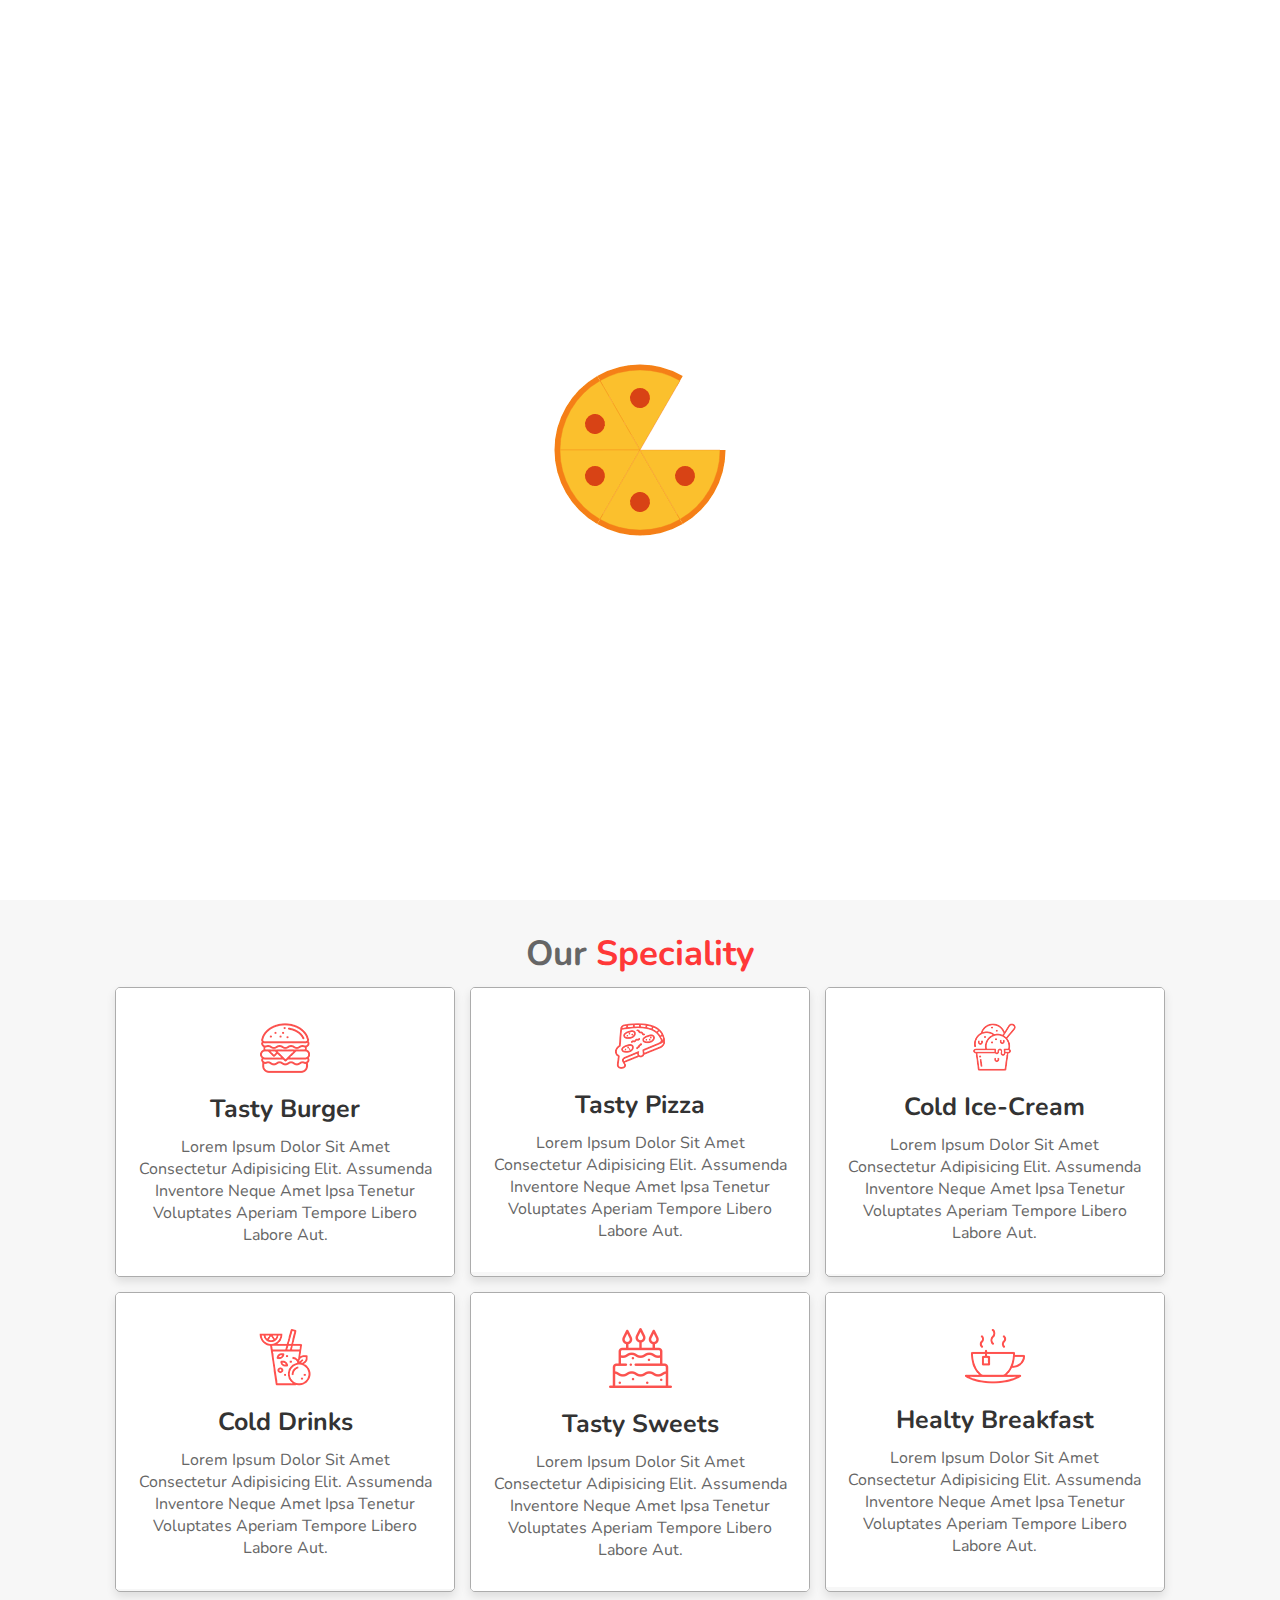
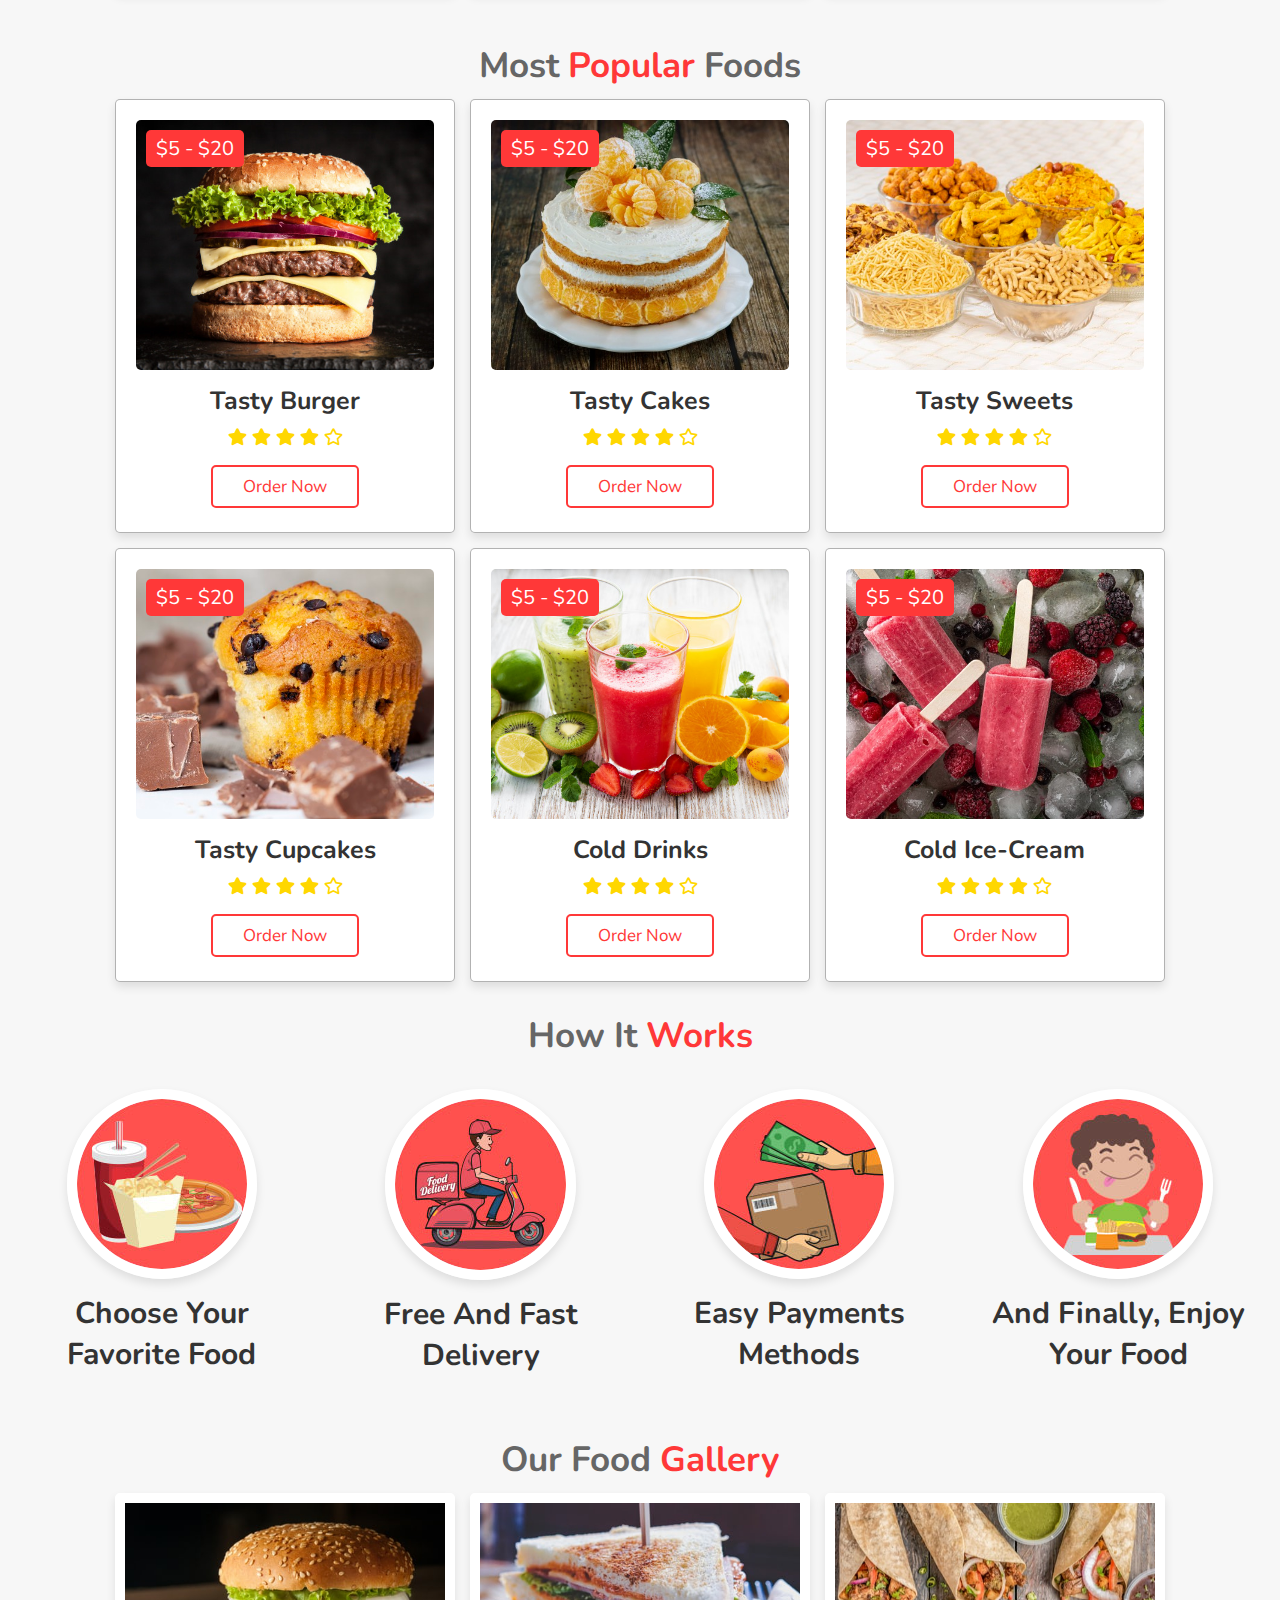
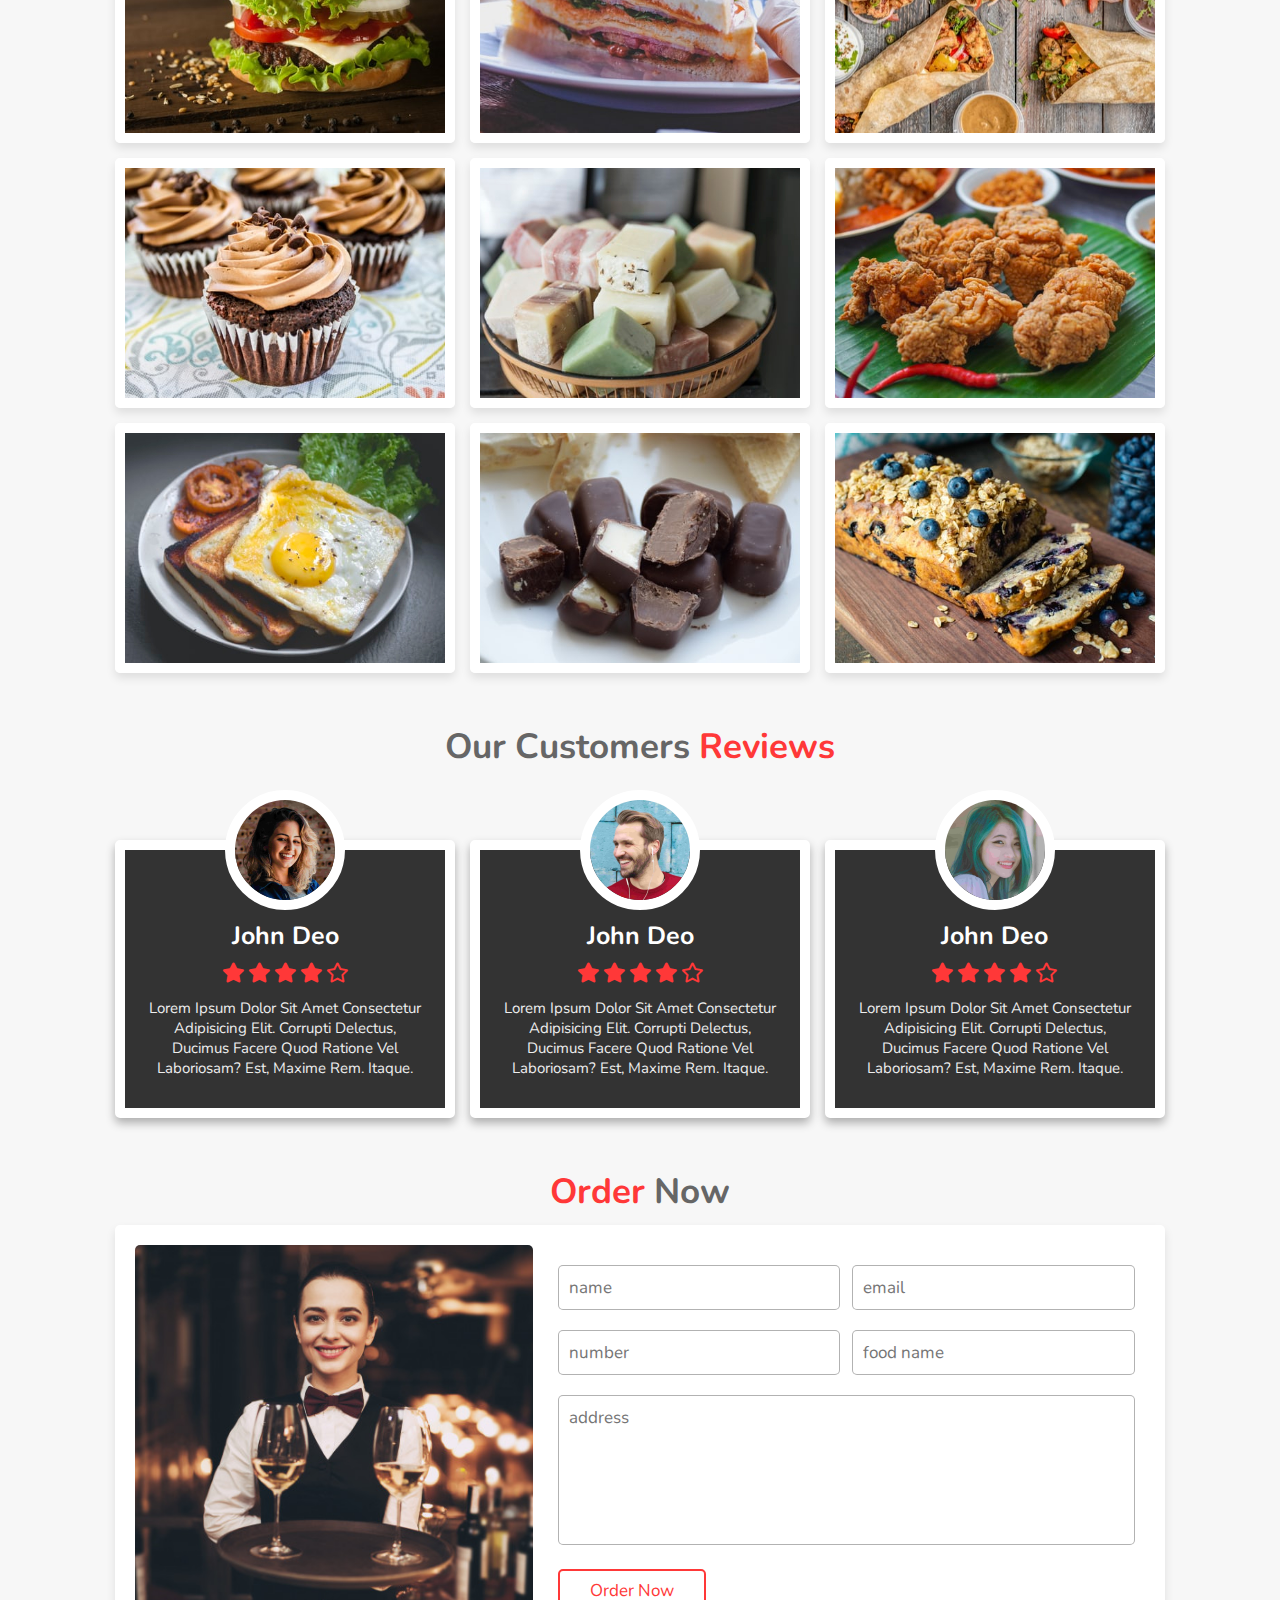
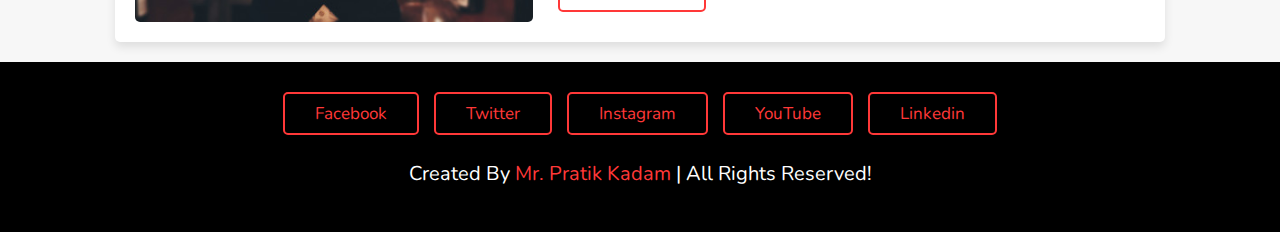
<file: index.html>
<!DOCTYPE html>
<html lang="en">
<head>
    <meta charset="UTF-8">
    <meta name="viewport" content="width=device-width, initial-scale=1.0">
    <title> food website design </title>

    <!-- font awesome cdn link  -->
    <link rel="stylesheet" href="https://cdnjs.cloudflare.com/ajax/libs/font-awesome/5.15.3/css/all.min.css">

    <!-- custom css file link  -->
    <link rel="stylesheet" href="style.css">

</head>
<body>
    
<!-- header section starts  -->

<header>

    <a href="#" class="logo"><i class="fas fa-utensils"></i>food</a>

    <div id="menu-bar" class="fas fa-bars"></div>

    <nav class="navbar">
        <a href="#home">home</a>
        <a href="speciality.html" >speciality</a>
        <a href="#popular">popular</a>
        <a href="#gallery">gallery</a>
        <a href="#review">review</a>
        <a href="#order">order</a>
    </nav>

</header>

<!-- header section ends -->

<!-- home section starts  -->

<section class="home" id="home">

    <div class="content">
        <p>Lorem ipsum dolor sit, amet consectetur adipisicing elit. Voluptas accusamus tempore temporibus rem amet laudantium animi optio voluptatum. Natus obcaecati unde porro nostrum ipsam itaque impedit incidunt rem quisquam eos!</p>
        <h3>food made with love are pratik kk</h3>  
        <a href="#" class="btn">order now</a>
    </div>

    <div class="image">
        <img src="images/home-img.png" alt="">
    </div>

</section>

<!-- home section ends -->

<!-- speciality section starts  -->

<section class="speciality" id="speciality">

    <h1 class="heading"> our <span>speciality</span> </h1>

    <div class="box-container">

        <div class="box">
            <img class="image" src="images/s-img-1.jpg" alt="">
            <div class="content">
                <img src="images/s-1.png" alt="">
                <h3>tasty burger</h3>
                <p>Lorem ipsum dolor sit amet consectetur adipisicing elit. Assumenda inventore neque amet ipsa tenetur voluptates aperiam tempore libero labore aut.</p>
            </div>
        </div>
        <div class="box">
            <img class="image" src="images/s-img-2.jpg" alt="">
            <div class="content">
                <img src="images/s-2.png" alt="">
                <h3>tasty pizza</h3>
                <p>Lorem ipsum dolor sit amet consectetur adipisicing elit. Assumenda inventore neque amet ipsa tenetur voluptates aperiam tempore libero labore aut.</p>
            </div>
        </div>
        <div class="box">
            <img class="image" src="images/s-img-3.jpg" alt="">
            <div class="content">
                <img src="images/s-3.png" alt="">
                <h3>cold ice-cream</h3>
                <p>Lorem ipsum dolor sit amet consectetur adipisicing elit. Assumenda inventore neque amet ipsa tenetur voluptates aperiam tempore libero labore aut.</p>
            </div>
        </div>
        <div class="box">
            <img class="image" src="images/s-img-4.jpg" alt="">
            <div class="content">
                <img src="images/s-4.png" alt="">
                <h3>cold drinks</h3>
                <p>Lorem ipsum dolor sit amet consectetur adipisicing elit. Assumenda inventore neque amet ipsa tenetur voluptates aperiam tempore libero labore aut.</p>
            </div>
        </div>
        <div class="box">
            <img class="image" src="images/s-img-5.jpg" alt="">
            <div class="content">
                <img src="images/s-5.png" alt="">
                <h3>tasty sweets</h3>
                <p>Lorem ipsum dolor sit amet consectetur adipisicing elit. Assumenda inventore neque amet ipsa tenetur voluptates aperiam tempore libero labore aut.</p>
            </div>
        </div>
        <div class="box">
            <img class="image" src="images/s-img-6.jpg" alt="">
            <div class="content">
                <img src="images/s-6.png" alt="">
                <h3>healty breakfast</h3>
                <p>Lorem ipsum dolor sit amet consectetur adipisicing elit. Assumenda inventore neque amet ipsa tenetur voluptates aperiam tempore libero labore aut.</p>
            </div>
        </div>

    </div>

</section>

<!-- speciality section ends -->

<!-- popular section starts  -->

<section class="popular" id="popular">

    <h1 class="heading"> most <span>popular</span> foods </h1>

    <div class="box-container">

        <div class="box">
            <span class="price"> $5 - $20 </span>
            <img src="images/p-1.jpg" alt="">
            <h3>tasty burger</h3>
            <div class="stars">
                <i class="fas fa-star"></i>
                <i class="fas fa-star"></i>
                <i class="fas fa-star"></i>
                <i class="fas fa-star"></i>
                <i class="far fa-star"></i>
            </div>
            <a href="#" class="btn">order now</a>
        </div>
        <div class="box">
            <span class="price"> $5 - $20 </span>
            <img src="images/p-2.jpg" alt="">
            <h3>tasty cakes</h3>
            <div class="stars">
                <i class="fas fa-star"></i>
                <i class="fas fa-star"></i>
                <i class="fas fa-star"></i>
                <i class="fas fa-star"></i>
                <i class="far fa-star"></i>
            </div>
            <a href="#" class="btn">order now</a>
        </div>
        <div class="box">
            <span class="price"> $5 - $20 </span>
            <img src="images/p-3.jpg" alt="">
            <h3>tasty sweets</h3>
            <div class="stars">
                <i class="fas fa-star"></i>
                <i class="fas fa-star"></i>
                <i class="fas fa-star"></i>
                <i class="fas fa-star"></i>
                <i class="far fa-star"></i>
            </div>
            <a href="#" class="btn">order now</a>
        </div>
        <div class="box">
            <span class="price"> $5 - $20 </span>
            <img src="images/p-4.jpg" alt="">
            <h3>tasty cupcakes</h3>
            <div class="stars">
                <i class="fas fa-star"></i>
                <i class="fas fa-star"></i>
                <i class="fas fa-star"></i>
                <i class="fas fa-star"></i>
                <i class="far fa-star"></i>
            </div>
            <a href="#" class="btn">order now</a>
        </div>
        <div class="box">
            <span class="price"> $5 - $20 </span>
            <img src="images/p-5.jpg" alt="">
            <h3>cold drinks</h3>
            <div class="stars">
                <i class="fas fa-star"></i>
                <i class="fas fa-star"></i>
                <i class="fas fa-star"></i>
                <i class="fas fa-star"></i>
                <i class="far fa-star"></i>
            </div>
            <a href="#" class="btn">order now</a>
        </div>
        <div class="box">
            <span class="price"> $5 - $20 </span>
            <img src="images/p-6.jpg" alt="">
            <h3>cold ice-cream</h3>
            <div class="stars">
                <i class="fas fa-star"></i>
                <i class="fas fa-star"></i>
                <i class="fas fa-star"></i>
                <i class="fas fa-star"></i>
                <i class="far fa-star"></i>
            </div>
            <a href="#" class="btn">order now</a>
        </div>

    </div>

</section>

<!-- popular section ends -->

<!-- steps section starts  -->

<div class="step-container">

    <h1 class="heading">how it <span>works</span></h1>

    <section class="steps">

        <div class="box">
            <img src="images/step-1.jpg" alt="">
            <h3>choose your favorite food</h3>
        </div>
        <div class="box">
            <img src="images/step-2.jpg" alt="">
            <h3>free and fast delivery</h3>
        </div>
        <div class="box">
            <img src="images/step-3.jpg" alt="">
            <h3>easy payments methods</h3>
        </div>
        <div class="box">
            <img src="images/step-4.jpg" alt="">
            <h3>and finally, enjoy your food</h3>
        </div>
    
    </section>

</div>

<!-- steps section ends -->

<!-- gallery section starts  -->

<section class="gallery" id="gallery">

    <h1 class="heading"> our food <span> gallery </span> </h1>

    <div class="box-container">

        <div class="box">
            <img src="images/g-1.jpg" alt="">
            <div class="content">
                <h3>tasty food</h3>
                <p>Lorem ipsum dolor sit, amet consectetur adipisicing elit. Deleniti, ipsum.</p>
                <a href="#" class="btn">ordern now</a>
            </div>
        </div>
        <div class="box">
            <img src="images/g-2.jpg" alt="">
            <div class="content">
                <h3>tasty food</h3>
                <p>Lorem ipsum dolor sit, amet consectetur adipisicing elit. Deleniti, ipsum.</p>
                <a href="#" class="btn">ordern now</a>
            </div>
        </div>
        <div class="box">
            <img src="images/g-3.jpg" alt="">
            <div class="content">
                <h3>tasty food</h3>
                <p>Lorem ipsum dolor sit, amet consectetur adipisicing elit. Deleniti, ipsum.</p>
                <a href="#" class="btn">ordern now</a>
            </div>
        </div>
        <div class="box">
            <img src="images/g-4.jpg" alt="">
            <div class="content">
                <h3>tasty food</h3>
                <p>Lorem ipsum dolor sit, amet consectetur adipisicing elit. Deleniti, ipsum.</p>
                <a href="#" class="btn">ordern now</a>
            </div>
        </div>
        <div class="box">
            <img src="images/g-5.jpg" alt="">
            <div class="content">
                <h3>tasty food</h3>
                <p>Lorem ipsum dolor sit, amet consectetur adipisicing elit. Deleniti, ipsum.</p>
                <a href="#" class="btn">ordern now</a>
            </div>
        </div>
        <div class="box">
            <img src="images/g-6.jpg" alt="">
            <div class="content">
                <h3>tasty food</h3>
                <p>Lorem ipsum dolor sit, amet consectetur adipisicing elit. Deleniti, ipsum.</p>
                <a href="#" class="btn">ordern now</a>
            </div>
        </div>
        <div class="box">
            <img src="images/g-7.jpg" alt="">
            <div class="content">
                <h3>tasty food</h3>
                <p>Lorem ipsum dolor sit, amet consectetur adipisicing elit. Deleniti, ipsum.</p>
                <a href="#" class="btn">ordern now</a>
            </div>
        </div>
        <div class="box">
            <img src="images/g-8.jpg" alt="">
            <div class="content">
                <h3>tasty food</h3>
                <p>Lorem ipsum dolor sit, amet consectetur adipisicing elit. Deleniti, ipsum.</p>
                <a href="#" class="btn">ordern now</a>
            </div>
        </div>
        <div class="box">
            <img src="images/g-9.jpg" alt="">
            <div class="content">
                <h3>tasty food</h3>
                <p>Lorem ipsum dolor sit, amet consectetur adipisicing elit. Deleniti, ipsum.</p>
                <a href="#" class="btn">ordern now</a>
            </div>
        </div>

    </div>

</section>

<!-- gallery section ends -->

<!-- review section starts  -->

<section class="review" id="review">

    <h1 class="heading"> our customers <span>reviews</span> </h1>

    <div class="box-container">

        <div class="box">
            <img src="images/pic1.png" alt="">
            <h3>john deo</h3>
            <div class="stars">
                <i class="fas fa-star"></i>
                <i class="fas fa-star"></i>
                <i class="fas fa-star"></i>
                <i class="fas fa-star"></i>
                <i class="far fa-star"></i>
            </div>
            <p>Lorem ipsum dolor sit amet consectetur adipisicing elit. Corrupti delectus, ducimus facere quod ratione vel laboriosam? Est, maxime rem. Itaque.</p>
        </div>
        <div class="box">
            <img src="images/pic2.png" alt="">
            <h3>john deo</h3>
            <div class="stars">
                <i class="fas fa-star"></i>
                <i class="fas fa-star"></i>
                <i class="fas fa-star"></i>
                <i class="fas fa-star"></i>
                <i class="far fa-star"></i>
            </div>
            <p>Lorem ipsum dolor sit amet consectetur adipisicing elit. Corrupti delectus, ducimus facere quod ratione vel laboriosam? Est, maxime rem. Itaque.</p>
        </div>
        <div class="box">
            <img src="images/pic3.png" alt="">
            <h3>john deo</h3>
            <div class="stars">
                <i class="fas fa-star"></i>
                <i class="fas fa-star"></i>
                <i class="fas fa-star"></i>
                <i class="fas fa-star"></i>
                <i class="far fa-star"></i>
            </div>
            <p>Lorem ipsum dolor sit amet consectetur adipisicing elit. Corrupti delectus, ducimus facere quod ratione vel laboriosam? Est, maxime rem. Itaque.</p>
        </div>

    </div>

</section>

<!-- review section ends -->

<!-- order section starts  -->

<section class="order" id="order">

    <h1 class="heading"> <span>order</span> now </h1>

    <div class="row">
        
        <div class="image">
            <img src="images/order-img.jpg" alt="">
        </div>

        <form action="">

            <div class="inputBox">
                <input type="text" placeholder="name">
                <input type="email" placeholder="email">
            </div>

            <div class="inputBox">
                <input type="number" placeholder="number">
                <input type="text" placeholder="food name">
            </div>

            <textarea placeholder="address" name="" id="" cols="30" rows="10"></textarea>

            <input type="submit" value="order now" class="btn">

        </form>

    </div>

</section>

<!-- order section ends -->

<!-- footer section  -->

<section class="footer">

    <div class="share">
        <a href="https://www.facebook.com/campaign/landing.php?campaign_id=14884913640&extra_1=s%7Cc%7C550525805646%7Cb%7Caccount%20fb%7C&placement=&creative=550525805646&keyword=account%20fb&partner_id=googlesem&extra_2=campaignid%3D14884913640%26adgroupid%3D128696221432%26matchtype%3Db%26network%3Dg%26source%3Dnotmobile%26search_or_content%3Ds%26device%3Dc%26devicemodel%3D%26adposition%3D%26target%3D%26targetid%3Dkwd-311187460275%26loc_physical_ms%3D9040245%26loc_interest_ms%3D%26feeditemid%3D%26param1%3D%26param2%3D&gclid=CjwKCAjw7eSZBhB8EiwA60kCW8glQGXAcOTp5FVobjcnMBAKy2QtgqMm1TRFEg0_6xtdLVAUihptVRoCJ-MQAvD_BwE" class="btn" target="_blank">facebook</a>
        <a href="https://twitter.com/i/flow/login" class="btn" target="_blank">twitter</a>
        <a href="#" class="btn">instagram</a>
        <a href="#" class="btn">YouTube</a>
        <a href="#" class="btn">linkedin</a>
    </div>

    <h1 class="credit"> created by <span> mr. Pratik Kadam </span> | all rights reserved! </h1>

</section>

<!-- scroll top button  -->
<a href="#home" class="fas fa-angle-up" id="scroll-top"></a>

<!-- loader  -->
<div class="loader-container">
    <img src="images/loader.gif" alt="">
</div>




















<!-- custom js file link  -->
<script src="script.js"></script>


</body>
</html>
</file>
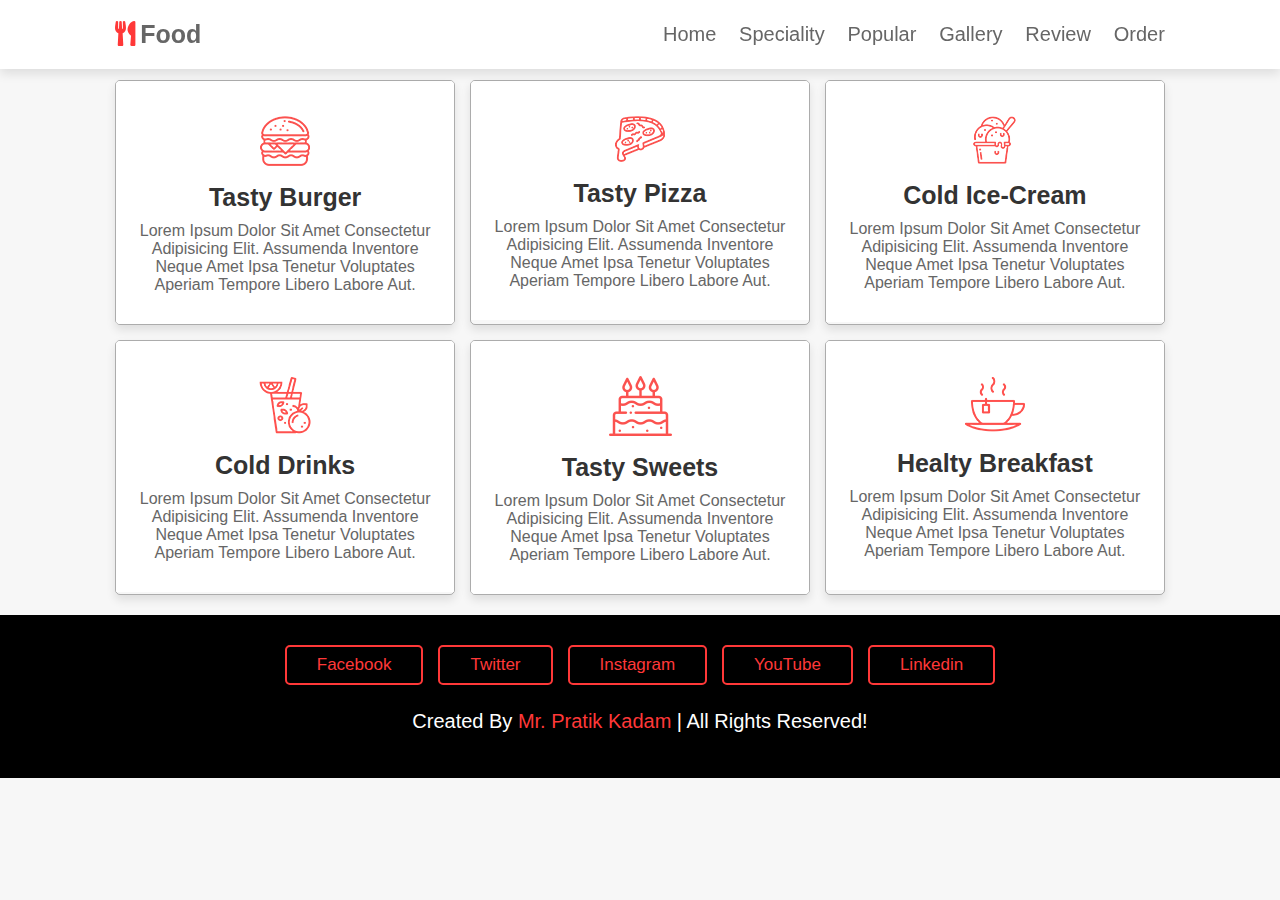
<file: speciality.html>
<!DOCTYPE html>
<html lang="en">
<head>
    <meta charset="UTF-8">
    <meta name="viewport" content="width=device-width, initial-scale=1.0">
    <title> food website design </title>

    <!-- font awesome cdn link  -->
    <link rel="stylesheet" href="https://cdnjs.cloudflare.com/ajax/libs/font-awesome/5.15.3/css/all.min.css">

    <!-- custom css file link  -->
    <link rel="stylesheet" href="speciality.css">
</head>
<body>
    <header>
       


        <a href="#" class="logo"><i class="fas fa-utensils"></i>food</a>
    
        <div id="menu-bar" class="fas fa-bars"></div>
    
        <nav class="navbar">
            <a href="index.html">home</a>
            <a href="speciality.html" >speciality</a>
            <a href="#popular">popular</a>
            <a href="#gallery">gallery</a>
            <a href="#review">review</a>
            <a href="#order">order</a>
        </nav>
    
    </header>
    <!-- speciality section starts  -->

    <section class="speciality" id="speciality">

        <h1 class="heading"> our <span>speciality</span> </h1>
    
        <div class="box-container">
    
            <div class="box">
                <img class="image" src="images/s-img-1.jpg" alt="">
                <div class="content">
                    <img src="images/s-1.png" alt="">
                    <h3>tasty burger</h3>
                    <p>Lorem ipsum dolor sit amet consectetur adipisicing elit. Assumenda inventore neque amet ipsa tenetur voluptates aperiam tempore libero labore aut.</p>
                </div>
            </div>
            <div class="box">
                <img class="image" src="images/s-img-2.jpg" alt="">
                <div class="content">
                    <img src="images/s-2.png" alt="">
                    <h3>tasty pizza</h3>
                    <p>Lorem ipsum dolor sit amet consectetur adipisicing elit. Assumenda inventore neque amet ipsa tenetur voluptates aperiam tempore libero labore aut.</p>
                </div>
            </div>
            <div class="box">
                <img class="image" src="images/s-img-3.jpg" alt="">
                <div class="content">
                    <img src="images/s-3.png" alt="">
                    <h3>cold ice-cream</h3>
                    <p>Lorem ipsum dolor sit amet consectetur adipisicing elit. Assumenda inventore neque amet ipsa tenetur voluptates aperiam tempore libero labore aut.</p>
                </div>
            </div>
            <div class="box">
                <img class="image" src="images/s-img-4.jpg" alt="">
                <div class="content">
                    <img src="images/s-4.png" alt="">
                    <h3>cold drinks</h3>
                    <p>Lorem ipsum dolor sit amet consectetur adipisicing elit. Assumenda inventore neque amet ipsa tenetur voluptates aperiam tempore libero labore aut.</p>
                </div>
            </div>
            <div class="box">
                <img class="image" src="images/s-img-5.jpg" alt="">
                <div class="content">
                    <img src="images/s-5.png" alt="">
                    <h3>tasty sweets</h3>
                    <p>Lorem ipsum dolor sit amet consectetur adipisicing elit. Assumenda inventore neque amet ipsa tenetur voluptates aperiam tempore libero labore aut.</p>
                </div>
            </div>
            <div class="box">
                <img class="image" src="images/s-img-6.jpg" alt="">
                <div class="content">
                    <img src="images/s-6.png" alt="">
                    <h3>healty breakfast</h3>
                    <p>Lorem ipsum dolor sit amet consectetur adipisicing elit. Assumenda inventore neque amet ipsa tenetur voluptates aperiam tempore libero labore aut.</p>
                </div>
            </div>
    
        </div>
    
    </section>
    <section class="footer">

    <div class="share">
        <a href="https://www.facebook.com/campaign/landing.php?campaign_id=14884913640&extra_1=s%7Cc%7C550525805646%7Cb%7Caccount%20fb%7C&placement=&creative=550525805646&keyword=account%20fb&partner_id=googlesem&extra_2=campaignid%3D14884913640%26adgroupid%3D128696221432%26matchtype%3Db%26network%3Dg%26source%3Dnotmobile%26search_or_content%3Ds%26device%3Dc%26devicemodel%3D%26adposition%3D%26target%3D%26targetid%3Dkwd-311187460275%26loc_physical_ms%3D9040245%26loc_interest_ms%3D%26feeditemid%3D%26param1%3D%26param2%3D&gclid=CjwKCAjw7eSZBhB8EiwA60kCW8glQGXAcOTp5FVobjcnMBAKy2QtgqMm1TRFEg0_6xtdLVAUihptVRoCJ-MQAvD_BwE" class="btn" target="_blank">facebook</a>
        <a href="https://twitter.com/i/flow/login" class="btn" target="_blank">twitter</a>
        <a href="#" class="btn">instagram</a>
        <a href="#" class="btn">YouTube</a>
        <a href="#" class="btn">linkedin</a>
    </div>

    <h1 class="credit"> created by <span> mr. Pratik Kadam </span> | all rights reserved! </h1>

</section>
    
    <!-- speciality section ends -->
</body>
</html>
</file>
<file: style.css>
@import url('https://fonts.googleapis.com/css2?family=Nunito:wght@200;300;400;600;700&display=swap');

:root{
  --red:#ff3838;
}

*{
  font-family: 'Nunito', sans-serif;
  margin:0; padding:0;
  box-sizing: border-box;
  outline: none; border:none;
  text-decoration: none;
  text-transform: capitalize;
  transition:all .2s linear;
}

*::selection{
  background:var(--red);
  color:#fff;
}

html{
  font-size: 62.5%;
  overflow-x: hidden;
  scroll-behavior: smooth;
  scroll-padding-top: 6rem;
}

body{
  background:#f7f7f7;
}

section{
  padding:2rem 9%;
}

.heading{
  text-align: center;
  font-size: 3.5rem;
  padding:1rem;
  color:#666;
}

.heading span{
  color:var(--red);
}

.btn{
  display: inline-block;
  padding:.8rem 3rem;
  border:.2rem solid var(--red);
  color:var(--red);
  cursor: pointer;
  font-size: 1.7rem;
  border-radius: .5rem;
  position: relative;
  overflow: hidden;
  z-index: 0;
  margin-top: 1rem;
}

.btn::before{
  content: '';
  position: absolute;
  top:0; right: 0;
  width:0%;
  height:100%;
  background:var(--red);
  transition: .3s linear;
  z-index: -1;
}

.btn:hover::before{
  width:100%;
  left: 0;
}

.btn:hover{
  color:#fff;
}

header{
  position: fixed;
  top:0; left: 0; right:0;
  z-index: 1000;
  display: flex;
  align-items: center;
  justify-content: space-between;
  background:#fff;
  padding:2rem 9%;
  box-shadow: 0 .5rem 1rem rgba(0,0,0,.1);
}

header .logo{
  font-size: 2.5rem;
  font-weight: bolder;
  color:#666;
}

header .logo i{
  padding-right: .5rem;
  color:var(--red);
}

header .navbar a{
  font-size: 2rem;
  margin-left: 2rem;
  color:#666;
}

header .navbar a:hover{
  color:var(--red);
}

#menu-bar{
  font-size: 3rem;
  cursor: pointer;
  color:#666;
  border:.1rem solid #666;
  border-radius: .3rem;
  padding:.5rem 1.5rem;
  display: none;
}

.home{
  display: flex;
  flex-wrap: wrap;
  gap:1.5rem;
  min-height: 100vh;
  align-items: center;
  background:url(../images/home-bg.jpg) no-repeat;
  background-size: cover;
  background-position: center;
}

.home .content{
  flex:1 1 40rem;
  padding-top: 6.5rem;
}

.home .image{
  flex:1 1 40rem;
}

.home .image img{
  width:100%;
  padding:1rem;
  animation:float 3s linear infinite;
}

@keyframes float{
  0%, 100%{
    transform: translateY(0rem);
  }
  50%{
    transform: translateY(3rem);
  }
}

.home .content h3{
  font-size: 5rem;
  color:#333;
}

.home .content p{
  font-size: 1.7rem;
  color:#666;
  padding:1rem 0;
}

.speciality .box-container{
  display: flex;
  flex-wrap: wrap;
  gap:1.5rem;
}

.speciality .box-container .box{
  flex:1 1 30rem;
  position: relative;
  overflow: hidden;
  box-shadow: 0 .5rem 1rem rgba(0,0,0,.1);
  border:.1rem solid rgba(0,0,0,.3);
  cursor: pointer;
  border-radius: .5rem;
}

.speciality .box-container .box .image{
  height:100%;
  width:100%;
  object-fit: cover;
  position: absolute;
  top:-100%; left:0;
}

.speciality .box-container .box .content{
  text-align: center;
  background:#fff;
  padding:2rem;
}

.speciality .box-container .box .content img{
  margin:1.5rem 0;
}

.speciality .box-container .box .content h3{
  font-size: 2.5rem;
  color:#333;
}

.speciality .box-container .box .content p{
  font-size: 1.6rem;
  color:#666;
  padding:1rem 0;
}

.speciality .box-container .box:hover .image{
  top:0;
}

.speciality .box-container .box:hover .content{
  transform: translateY(100%);
}

.popular .box-container{
  display: flex;
  flex-wrap: wrap;
  gap:1.5rem;
}

.popular .box-container .box{
  padding:2rem;
  background:#fff;
  box-shadow: 0 .5rem 1rem rgba(0,0,0,.1);
  border:.1rem solid rgba(0,0,0,.3);
  border-radius: .5rem;
  text-align: center;
  flex:1 1 30rem;
  position: relative;
}

.popular .box-container .box img{
  height:25rem;
  object-fit: cover;
  width:100%;
  border-radius: .5rem;
}

.popular .box-container .box .price{
  position: absolute;
  top:3rem; left:3rem;
  background:var(--red);
  color:#fff;
  font-size: 2rem;
  padding:.5rem 1rem;
  border-radius: .5rem;
}

.popular .box-container .box h3{
  color:#333;
  font-size: 2.5rem;
  padding-top: 1rem;
}

.popular .box-container .box .stars i{
  color:gold;
  font-size: 1.7rem;
  padding:1rem .1rem;
}

.steps{
  display: flex;
  flex-wrap: wrap;
  gap:1.5rem;
  padding:1rem;
}

.steps .box{
  flex:1 1 25rem;
  padding:1rem;
  text-align: center;
}

.steps .box img{
  border-radius: 50%;
  border:1rem solid #fff;
  box-shadow: 0 .5rem 1rem rgba(0,0,0,.1);
}

.steps .box h3{
  font-size: 3rem;
  color:#333;
  padding:1rem;
}

.gallery .box-container{
  display: flex;
  flex-wrap: wrap;
  gap:1.5rem;
}

.gallery .box-container .box{
  height:25rem;
  flex:1 1 30rem;
  border:1rem solid #fff;
  box-shadow: 0 .5rem 1rem rgba(0,0,0,.1);
  border-radius: .5rem;
  position: relative;
  overflow: hidden;
}

.gallery .box-container .box img{
  height:100%;
  width:100%;
  object-fit: cover;
}

.gallery .box-container .box .content{
  position: absolute;
  top:-100%; left:0;
  height: 100%;
  width:100%;
  background:rgba(255,255,255,.9);
  padding:2rem;
  padding-top: 5rem;
  text-align: center;
}

.gallery .box-container .box .content h3{
  font-size: 2.5rem;
  color:#333;
}

.gallery .box-container .box .content p{
  font-size: 1.5rem;
  color:#666;
  padding:1rem 0;
}

.gallery .box-container .box:hover .content{
  top:0;
}

.review .box-container{
  display: flex;
  flex-wrap: wrap;
  gap:1.5rem;
}

.review .box-container .box{
  text-align: center;
  padding:2rem;
  border:1rem solid #fff;
  box-shadow: 0 .5rem 1rem rgba(0,0,0,.3);
  border-radius: .5rem;
  flex:1 1 30rem;
  background:#333;
  margin-top: 6rem;
}

.review .box-container .box img{
  height: 12rem;
  width:12rem;
  border-radius: 50%;
  border:1rem solid #fff;
  margin-top: -8rem;
  object-fit: cover;
}

.review .box-container .box h3{
  font-size: 2.5rem;
  color:#fff;
  padding:.5rem 0;
}

.review .box-container .box .stars i{
  font-size: 2rem;
  color:var(--red);
  padding:.5rem 0;
}

.review .box-container .box p{
  font-size: 1.5rem;
  color:#eee;
  padding:1rem 0;
}

.order .row{
  padding:2rem;
  box-shadow: 0 .5rem 1rem rgba(0,0,0,.1);
  background:#fff;
  display: flex;
  flex-wrap: wrap;
  gap:1.5rem;
  border-radius: .5rem;
}

.order .row .image{
  flex:1 1 30rem;
}

.order .row .image img{
  height: 100%;
  width:100%;
  object-fit: cover;
  border-radius: .5rem;
}

.order .row form{
  flex:1 1 50rem;
  padding:1rem;
}

.order .row form .inputBox{
  display: flex;
  justify-content: space-between;
  flex-wrap: wrap;
}

.order .row form .inputBox input, .order .row form textarea{
  padding:1rem;
  margin:1rem 0;
  font-size: 1.7rem;
  color:#333;
  text-transform: none;
  border:.1rem solid rgba(0,0,0,.3);
  border-radius: .5rem;
  width:49%;
}

.order .row form textarea{
  width:100%;
  resize: none;
  height:15rem;
}

.order .row form .btn{
  background:none;
}

.order .row form .btn:hover{
  background:var(--red);
}

.footer{
  background:#000;
  text-align: center;
}

.footer .share{
  display: flex;
  gap:1.5rem;
  justify-content: center;
  flex-wrap: wrap;
}

.footer .credit{
  padding:2.5rem 1rem;
  color:#fff;
  font-weight: normal;
  font-size: 2rem;
}

.footer .credit span{
  color:var(--red);
}

#scroll-top{
  position: fixed;
  top:-120%;
  right:2rem;
  padding:.5rem 1.5rem;
  font-size: 4rem;
  background:var(--red);
  color:#fff;
  border-radius: .5rem;
  transition: 1s linear;
  z-index: 1000;
}

#scroll-top.active{
  top:calc(100% - 12rem)
}

.loader-container{
  position: fixed;
  top:0; left:0;
  z-index: 10000;
  background:#fff;
  display: flex;
  align-items: center;
  justify-content: center;
  height:100%;
  width:100%;
}

.loader-container.fade-out{
  top:-120%;
}














/* media queries  */

@media(max-width:991px){

  html{
    font-size: 55%;
  }

  header{
    padding:2rem;
  }

  section{
    padding:2rem;
  }

}

@media(max-width:768px){

  #menu-bar{
    display: initial;
  }

  header .navbar{
    position: absolute;
    top:100%; left: 0; right:0;
    background: #f7f7f7;
    border-top: .1rem solid rgba(0,0,0,.1);
    clip-path: polygon(0 0, 100% 0, 100% 0, 0 0);
  }

  header .navbar.active{
    clip-path: polygon(0 0, 100% 0, 100% 100%, 0% 100%);
  }

  header .navbar a{
    margin: 1.5rem;
    padding:1.5rem;
    display: block;
    border:.2rem solid rgba(0,0,0,.1);
    border-left:.5rem solid var(--red);
    background:#fff;
  }

}

@media(max-width:450px){

  html{
    font-size: 50%;
  }

  .order .row form .inputBox input{
    width:100%;
  }

}
</file>
<file: speciality.css>
:root{
  --red:#ff3838;
}

*{
  font-family: 'Nunito', sans-serif;
  margin:0; padding:0;
  box-sizing: border-box;
  outline: none; border:none;
  text-decoration: none;
  text-transform: capitalize;
  transition:all .2s linear;
}

*::selection{
  background:var(--red);
  color:#fff;
}

html{
  font-size: 62.5%;
  overflow-x: hidden;
  scroll-behavior: smooth;
  scroll-padding-top: 6rem;
}

body{
  background:#f7f7f7;
}

section{
  padding:2rem 9%;
}

.heading{
  text-align: center;
  font-size: 3.5rem;
  padding:1rem;
  color:#666;
}

.heading span{
  color:var(--red);
}

.btn{
  display: inline-block;
  padding:.8rem 3rem;
  border:.2rem solid var(--red);
  color:var(--red);
  cursor: pointer;
  font-size: 1.7rem;
  border-radius: .5rem;
  position: relative;
  overflow: hidden;
  z-index: 0;
  margin-top: 1rem;
}

.btn::before{
  content: '';
  position: absolute;
  top:0; right: 0;
  width:0%;
  height:100%;
  background:var(--red);
  transition: .3s linear;
  z-index: -1;
}

.btn:hover::before{
  width:100%;
  left: 0;
}

.btn:hover{
  color:#fff;
}


header{
  position: fixed;
  top:0; left: 0; right:0;
  z-index: 1000;
  display: flex;
  align-items: center;
  justify-content: space-between;
  background:#fff;
  padding:2rem 9%;
  box-shadow: 0 .5rem 1rem rgba(0,0,0,.1);
}

header .logo{
  font-size: 2.5rem;
  font-weight: bolder;
  color:#666;
}

header .logo i{
  padding-right: .5rem;
  color:var(--red);
}

header .navbar a{
  font-size: 2rem;
  margin-left: 2rem;
  color:#666;
}

header .navbar a:hover{
  color:var(--red);
}

#menu-bar{
  font-size: 3rem;
  cursor: pointer;
  color:#666;
  border:.1rem solid #666;
  border-radius: .3rem;
  padding:.5rem 1.5rem;
  display: none;
}
.speciality .box-container{
    display: flex;
    flex-wrap: wrap;
    gap:1.5rem;
  }
  
.speciality .box-container .box{
    flex:1 1 30rem;
    position: relative;
    overflow: hidden;
    box-shadow: 0 .5rem 1rem rgba(0,0,0,.1);
    border:.1rem solid rgba(0,0,0,.3);
    cursor: pointer;
    border-radius: .5rem;
  }
  
.speciality .box-container .box .image{
    height:100%;
    width:100%;
    object-fit: cover;
    position: absolute;
    top:-100%; left:0;
  }
  
.speciality .box-container .box .content{
    text-align: center;
    background:#fff;
    padding:2rem;
  }
  
.speciality .box-container .box .content img{
    margin:1.5rem 0;
  }
  
.speciality .box-container .box .content h3{
    font-size: 2.5rem;
    color:#333;
  }
  
.speciality .box-container .box .content p{
    font-size: 1.6rem;
    color:#666;
    padding:1rem 0;
  }
  
.speciality .box-container .box:hover .image{
    top:0;
  }
  
.speciality .box-container .box:hover .content{
    transform: translateY(100%);
  }

.footer{
  background:#000;
  text-align: center;
}

.footer .share{
  display: flex;
  gap:1.5rem;
  justify-content: center;
  flex-wrap: wrap;
}

.footer .credit{
  padding:2.5rem 1rem;
  color:#fff;
  font-weight: normal;
  font-size: 2rem;
}

.footer .credit span{
  color:var(--red);
}
</file>
